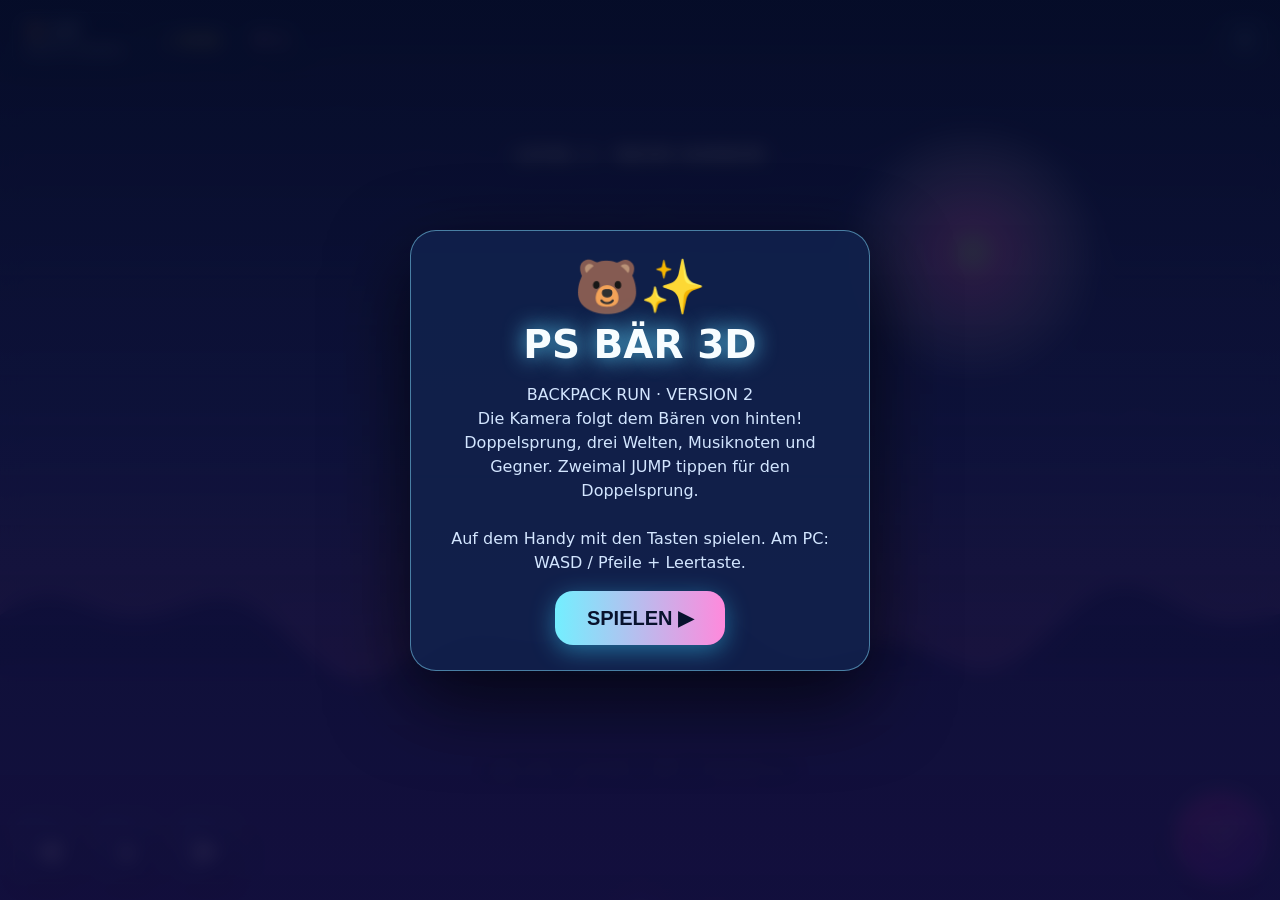
<file: index.html>
<!doctype html><html lang="de"><head><meta charset="utf-8"><meta name="viewport" content="width=device-width,initial-scale=1,maximum-scale=1,user-scalable=no,viewport-fit=cover"><meta name="theme-color" content="#080d22"><title>PS BÄR 3D • BACKPACK RUN</title><style>
*{box-sizing:border-box;touch-action:none;-webkit-tap-highlight-color:transparent}html,body{margin:0;height:100%;overflow:hidden;background:#071025;font-family:system-ui,Arial;color:white}canvas{display:block;width:100vw;height:100dvh}#hud{position:absolute;inset:12px 12px auto;display:flex;gap:9px;align-items:center;pointer-events:none} .chip{background:#0b1738b9;border:1px solid #86dffd66;border-radius:15px;padding:8px 12px;font-weight:800;box-shadow:0 6px 20px #0004;backdrop-filter:blur(6px)}#hud .chip:nth-child(2){color:#ffe16c}#hud .chip:nth-child(3){color:#ff98c2}#hud small{font-weight:500;opacity:.75}#pause{margin-left:auto;pointer-events:auto;border:1px solid #8afaff88;background:#13254ac9;color:white;border-radius:15px;font-size:20px;width:46px;height:43px}#control{position:absolute;inset:auto 13px 16px;display:flex;justify-content:space-between;align-items:end;pointer-events:none}.group{display:flex;gap:12px}.key{pointer-events:auto;width:68px;height:68px;border-radius:20px;border:2px solid #ffffff7d;background:linear-gradient(155deg,#4564a6aa,#17234bd9);color:white;font-size:31px;font-weight:900;box-shadow:0 7px 22px #0008;user-select:none;touch-action:none}.key:active,.key.down{background:linear-gradient(145deg,#14b6d7,#4167b2);transform:scale(.95)}#jump{width:92px;height:92px;border-radius:50%;font-size:16px;letter-spacing:.1em;background:linear-gradient(145deg,#ec39aa,#7139de);border-color:#ffd2fd}#message{position:absolute;top:16%;left:50%;transform:translateX(-50%);text-align:center;font-size:18px;font-weight:900;text-shadow:0 3px 14px #000;pointer-events:none;opacity:0;transition:opacity .2s;white-space:nowrap}#message.show{opacity:1}#overlay{position:absolute;inset:0;background:linear-gradient(180deg,#040b26d9,#0f0b37eb);display:flex;align-items:center;justify-content:center;padding:20px;backdrop-filter:blur(9px)}#overlay.hidden{display:none}.panel{max-width:460px;width:100%;border:1px solid #84e2ff80;border-radius:26px;padding:25px 22px;text-align:center;background:#12224ddd;box-shadow:0 28px 80px #000a}.panel h1{font-size:clamp(24px,7vw,39px);margin:4px 0;color:#f7fdff;text-shadow:0 0 22px #5dd8fc}.panel p{line-height:1.5;color:#d3e6ff}.panel button{font-size:20px;font-weight:900;border:0;border-radius:18px;padding:15px 32px;color:#08122d;background:linear-gradient(90deg,#73efff,#ff89dc);box-shadow:0 6px 25px #39ccf875}#hint{position:absolute;bottom:117px;left:50%;transform:translateX(-50%);white-space:nowrap;font-size:12px;background:#101b3e9c;border-radius:13px;padding:5px 10px;pointer-events:none;color:#ccecff}@media(max-width:600px){.chip{font-size:12px;padding:8px}.key{width:61px;height:61px}#jump{width:84px;height:84px}#hint{bottom:110px;font-size:10px}}@media(max-height:430px){#hud{top:6px}#control{bottom:8px}.key{height:53px;width:61px}#jump{width:65px;height:65px;font-size:12px}#hint{bottom:77px}}
</style></head><body><canvas id="game"></canvas><div id="hud"><div class="chip">🐻 <span id="level">1/3</span><br><small id="world">NEON HARBOR</small></div><div class="chip">♫ <span id="notes">0/0</span></div><div class="chip">♥ <span id="lives">3</span></div><button id="pause" aria-label="Pause">Ⅱ</button></div><div id="message"></div><div id="hint">◀ ▶ Lenken · ▲ Vorwärts · JUMP ×2 Doppelsprung</div><div id="control"><div class="group"><button class="key" id="left" aria-label="Links">◀</button><button class="key" id="forward" aria-label="Vorwärts">▲</button><button class="key" id="right" aria-label="Rechts">▶</button></div><button class="key" id="jump">JUMP ×2</button></div><div id="overlay"><div class="panel"><div style="font-size:53px">🐻✨</div><h1 id="title">PS BÄR 3D</h1><p id="description">BACKPACK RUN · VERSION 2<br>Die Kamera folgt dem Bären von hinten! Doppelsprung, drei Welten, Musiknoten und Gegner. Zweimal JUMP tippen für den Doppelsprung.<br><br>Auf dem Handy mit den Tasten spielen. Am PC: WASD / Pfeile + Leertaste.</p><button id="start">SPIELEN ▶</button></div></div><script>
'use strict';
const canvas=document.querySelector('#game'),ctx=canvas.getContext('2d',{alpha:false});let W=960,H=540,DPR=1;function resize(){DPR=Math.min(devicePixelRatio||1,1.75);W=innerWidth;H=innerHeight;canvas.width=Math.round(W*DPR);canvas.height=Math.round(H*DPR);ctx.setTransform(DPR,0,0,DPR,0,0)}addEventListener('resize',resize);resize();
const ui={level:document.querySelector('#level'),world:document.querySelector('#world'),notes:document.querySelector('#notes'),lives:document.querySelector('#lives'),overlay:document.querySelector('#overlay'),title:document.querySelector('#title'),description:document.querySelector('#description'),start:document.querySelector('#start'),msg:document.querySelector('#message')};const keys={left:false,right:false,forward:false,back:false,jump:false};let active=false,paused=false,jumpQueued=false,worldIndex=0,score=0,lives=3,cam={x:0,y:4,z:-6.5},elapsed=0,msgTimer=0,invincible=0,particles=[];
const themes=[{name:'NEON HARBOR',sky:['#101536','#344b94','#e978be'],ground:'#293d76',side:'#122046',edge:'#5bf5fb',rail:'#ff79de',fog:'#a88aca',hill:'#273375',start:0},{name:'CANDY SKY',sky:['#588cd4','#bcb1f5','#fbcbbd'],ground:'#aa81e1',side:'#7052ae',edge:'#fff1ad',rail:'#ff5da8',fog:'#ffdaec',hill:'#8f90d1',start:1},{name:'EMERALD MOON',sky:['#061d30','#126166','#64b39d'],ground:'#247d76',side:'#0d3b4e',edge:'#9dfdc3',rail:'#42ffc8',fog:'#82baa0',hill:'#14616c',start:2}];
const designs=[[[0,0,7,9],[0,10,7,6],[2,17,7,6],[-1,24,7,7],[0,33,7,7],[0,42,7,9]],[[0,0,7,8],[2,9,7,6],[-1,17,7,7],[1,25,7,8],[-2,34,7,7],[0,43,7,9]],[[0,0,7,8],[-2,9,7,7],[1,18,7,6],[0,26,7,7],[2,35,7,7],[0,44,7,9]]];let platforms=[],notes=[],enemies=[],goal={},player={x:0,y:1.15,z:1.2,vx:0,vy:0,vz:0,onGround:true,face:0,walk:0,land:0,jumps:0,earWiggle:0};
function loadLevel(n){worldIndex=n;let d=designs[n];platforms=d.map(([x,z,w,len],i)=>({x,z,w,len,top:i===0?0:(i===d.length-1?.1:(i%3===1?.45:i%3===2?.8:0)),id:i}));notes=[];enemies=[];for(let i=0;i<platforms.length;i++){let p=platforms[i];for(let j=0;j<3;j++)notes.push({x:p.x+Math.sin((j+1)*2.2+i)*p.w*.28,y:p.top+1.5+(j%2)*.5,z:p.z+2+(j/3)*(p.len-3),got:false,rot:j});if(i>0&&i%2===1)enemies.push({x:p.x,y:p.top+.6,z:p.z+p.len*.6,t:i,live:true})}let end=platforms.at(-1);goal={x:end.x,z:end.z+end.len-1.6,y:end.top+1.6};player={x:0,y:1.1,z:1.4,vx:0,vy:0,vz:0,onGround:true,face:0,walk:0,land:0,jumps:0,earWiggle:0};cam={x:0,y:5.7,z:-9.5};invincible=1.8;ui.level.textContent=`${n+1}/3`;ui.world.textContent=themes[n].name;updateHud();announce(n===0?'LEVEL 1 · NEON HARBOR':n===1?'LEVEL 2 · CANDY SKY':'LEVEL 3 · EMERALD MOON')}
function updateHud(){ui.notes.textContent=`${score}/${54}`;ui.lives.textContent=lives}function announce(s){ui.msg.textContent=s;ui.msg.classList.add('show');msgTimer=2.2}function gameOver(win){active=false;ui.overlay.classList.remove('hidden');ui.title.textContent=win?'GESCHAFFT! 🏆':'GAME OVER';ui.description.innerHTML=win?'Du hast alle drei 3D-Welten gemeistert! 🐻🎶<br>Bereit für die nächste Runde?':'Der Bär braucht eine Pause. Versuche es nochmal! ❤️';ui.start.textContent='NOCHMAL SPIELEN ▶'}function hurt(){if(invincible>0)return;lives--;updateHud();invincible=1.7;if(lives<=0){gameOver(false);return}player.x=platforms[0].x;player.z=1.4;player.y=1.2;player.vx=player.vz=player.vy=0;announce('AUA! ♥ −1')}
function showStart(){ui.overlay.classList.add('hidden');lives=3;score=0;loadLevel(0);paused=false;active=true;document.querySelector('#pause').textContent='Ⅱ'}ui.start.addEventListener('click',showStart);document.querySelector('#pause').addEventListener('click',()=>{if(!active)return;paused=!paused;document.querySelector('#pause').textContent=paused?'▶':'Ⅱ';announce(paused?'PAUSE':'WEITER!')});
for(const name of ['left','right','forward','jump']){const el=document.querySelector('#'+name);let k=name;el.addEventListener('pointerdown',e=>{e.preventDefault();el.setPointerCapture(e.pointerId);keys[k]=true;if(k==='jump')jumpQueued=true;el.classList.add('down')});for(let evt of ['pointerup','pointercancel','lostpointercapture'])el.addEventListener(evt,()=>{keys[k]=false;el.classList.remove('down')})}const km={ArrowLeft:'left',KeyA:'left',ArrowRight:'right',KeyD:'right',ArrowUp:'forward',KeyW:'forward',ArrowDown:'back',KeyS:'back',Space:'jump'};addEventListener('keydown',e=>{if(km[e.code]){e.preventDefault();keys[km[e.code]]=true;if(km[e.code]==='jump'&&!e.repeat)jumpQueued=true}});addEventListener('keyup',e=>{if(km[e.code])keys[km[e.code]]=false});addEventListener('blur',()=>(Object.keys(keys).forEach(k=>keys[k]=false),jumpQueued=false));
// Fixed chase camera. All objects are positioned in 3D world-space, projected with perspective.
function project(x,y,z){let dx=x-cam.x,dy=y-cam.y,dz=z-cam.z;let depth=dz*.94+dy*.342;let vertical=dy*.94-dz*.342;let scale=Math.min(W,H)*1.30/(depth+8.2);if(depth<-.3)return null;return {x:W*.5+dx*scale,y:H*.55-vertical*scale,s:scale,depth}}let drawQueue=[];function polygon(points,fill,stroke,width=1){const v=points.map(p=>project(...p));if(v.some(p=>!p))return;drawQueue.push({depth:v.reduce((s,p)=>s+p.depth,0)/v.length,draw(){ctx.beginPath();ctx.moveTo(v[0].x,v[0].y);for(let i=1;i<v.length;i++)ctx.lineTo(v[i].x,v[i].y);ctx.closePath();ctx.fillStyle=fill;ctx.fill();if(stroke){ctx.lineWidth=width;ctx.strokeStyle=stroke;ctx.stroke()}}})}
function cube(x,y,z,w,h,d,top,front,side,edge){let x0=x-w/2,x1=x+w/2,z0=z,z1=z+d,y0=y,y1=y+h;polygon([[x0,y1,z0],[x1,y1,z0],[x1,y1,z1],[x0,y1,z1]],top,edge,1.5);polygon([[x0,y0,z0],[x1,y0,z0],[x1,y1,z0],[x0,y1,z0]],front);polygon([[x1,y0,z0],[x1,y0,z1],[x1,y1,z1],[x1,y1,z0]],side);polygon([[x0,y0,z1],[x0,y0,z0],[x0,y1,z0],[x0,y1,z1]],side)}
function ball(x,y,z,r,color,opt={}){let p=project(x,y,z);if(!p)return;drawQueue.push({depth:p.depth,draw(){let R=Math.max(1,r*p.s);let grad=ctx.createRadialGradient(p.x-R*.3,p.y-R*.4,R*.04,p.x,p.y,R);grad.addColorStop(0,opt.light||'#ffffff');grad.addColorStop(.32,color);grad.addColorStop(1,opt.dark||'#16112c');ctx.fillStyle=grad;ctx.beginPath();ctx.ellipse(p.x,p.y,R*(opt.wx||1),R*(opt.wy||1),opt.angle||0,0,Math.PI*2);ctx.fill();if(opt.outline){ctx.lineWidth=Math.max(1,p.s*.028);ctx.strokeStyle=opt.outline;ctx.stroke()}}})}
function ring(x,y,z,r,color,phase=0){let p=project(x,y,z);if(!p)return;drawQueue.push({depth:p.depth,draw(){ctx.save();ctx.translate(p.x,p.y);ctx.scale(.68+Math.abs(Math.sin(phase))*.32,1);ctx.strokeStyle=color;ctx.shadowColor=color;ctx.shadowBlur=16;ctx.lineWidth=Math.max(3,p.s*.085);ctx.beginPath();ctx.ellipse(0,0,p.s*r,p.s*r*.82,0,0,Math.PI*2);ctx.stroke();ctx.restore()}})}
function bear(){
// We see the hero from behind. Face and muzzle point toward +Z, away from the chase camera.
const p=player, speed=Math.min(1,Math.hypot(p.vx,p.vz)/7),phase=p.walk*12;
const stride=Math.sin(phase)*speed, bounce=p.onGround?Math.abs(Math.sin(phase))*.075*speed:0;
const x=p.x,y=p.y+bounce,z=p.z,air=!p.onGround;
const fur='#ba6b37',furLight='#e8a365',shirt='#24263b';
// Tail and backpack: distinctive silhouette from the back.
ball(x,y-.12,z-.47,.30,furLight,{light:'#ffe1a8'});
ball(x,y+.05,z-.48,.53,'#252e60',{wx:1,wy:1.15,light:'#5974c2',outline:'#8df4fa'});
ball(x,y+.03,z-.84,.32,'#161b3a',{wy:1.1,light:'#3474a5'});
ball(x,y+.04,z-.99,.19,'#f34faf',{light:'#ffd4ec'});
ring(x,y+.04,z-1.015,.23,'#6bf7ff',elapsed*1.5);
// Legs bend and alternate, plus a high tuck during double jump.
let tuck=air?.24:0;
for(let side of [-1,1]){let step=stride*side;
ball(x+side*.32,y-.50+tuck+Math.max(0,step)*.13,z+step*.24,.25,'#263550',{wy:1.32,light:'#597ba4'});
ball(x+side*.32,y-.86+tuck+Math.max(0,step)*.22,z-.15+step*.38,.29,'#13192c',{wx:1.05,wy:.67,light:'#56637d'});
}
ball(x,y+.12,z,.66,shirt,{wy:1.03,light:'#44547c'});
for(let side of [-1,1]){
let arm=air?(side*.14+.20):stride*-side*.22;
ball(x+side*.73,y+.19+arm,z+.06,.25,fur,{wy:1.36,light:furLight});
ball(x+side*.79,y-.15+arm,z-.02,.23,fur,{light:'#f6bd7d'});
}
// Head and ears; back of cap dominates, eyes hidden on front of head.
ball(x,y+1.10,z+.02,.66,fur,{light:'#efb075',dark:'#793c25'});
ball(x-.53,y+1.55,z+.08,.235,fur,{light:'#ffcb91'});
ball(x+.53,y+1.55,z+.08,.235,fur,{light:'#ffcb91'});
ball(x-.53,y+1.57,z+.12,.105,'#7a3f2a',{light:'#c87b47'});
ball(x+.53,y+1.57,z+.12,.105,'#7a3f2a',{light:'#c87b47'});
ball(x,y+1.58,z-.03,.68,'#171b2c',{wy:.23,light:'#505870'});
ball(x,y+1.82,z-.13,.54,'#111827',{wy:.34,light:'#333a50'});
// Little PS emblem behind the cap. Thin back strap.
ball(x,y+1.55,z-.56,.20,'#2d85a8',{wy:.33,light:'#79f5f7'});
if(air){ring(x,y-1.00,z,.43,p.jumps===2?'#ff9ae1':'#fff1a4',elapsed*4)}
}
function update(dt){elapsed+=dt;if(msgTimer>0){msgTimer-=dt;if(msgTimer<=0)ui.msg.classList.remove('show')}if(!active||paused)return;invincible=Math.max(0,invincible-dt);let p=player;let tx=(+keys.right)-(+keys.left),tz=(+keys.forward)-(+keys.back);if(tx&&tz){tx*=.707;tz*=.707}let acceleration=p.onGround?27:14;p.vx+=(tx*7.2-p.vx)*Math.min(1,acceleration*dt/6);p.vz+=(tz*9.2-p.vz)*Math.min(1,acceleration*dt/8);if(Math.abs(tx)+Math.abs(tz)>0)p.walk+=dt*Math.min(1.6,Math.hypot(p.vx,p.vz)/5);if(jumpQueued){if(p.jumps<2){p.vy=p.jumps===0?11.5:10.1;p.jumps++;p.onGround=false;p.y+=.035;announce(p.jumps===2?'✨ DOPPELSPRUNG!':'HOP!');for(let j=0;j<10;j++)particles.push({x:p.x+(Math.random()-.5)*.7,y:p.y-1,z:p.z+(Math.random()-.5)*.7,vx:(Math.random()-.5)*2,vy:(Math.random()-.5)*2,vz:(Math.random()-.5)*2,life:.45})}jumpQueued=false}let oldBottom=p.y-.99;p.vy-=25*dt;p.y+=p.vy*dt;p.x+=p.vx*dt;p.z+=p.vz*dt;p.onGround=false;for(const a of platforms){if(p.x>a.x-a.w/2+.25&&p.x<a.x+a.w/2-.25&&p.z>a.z-.1&&p.z<a.z+a.len+.1&&p.vy<=0&&oldBottom>=a.top-.14&&p.y-.99<=a.top){p.y=a.top+.99;p.vy=0;p.onGround=true;p.jumps=0;break}}if(p.y< -8){hurt();return}p.x=Math.max(-8,Math.min(8,p.x));for(const a of notes){if(!a.got&&Math.hypot(p.x-a.x,p.y-a.y,p.z-a.z)<1.15){a.got=true;score++;updateHud();for(let j=0;j<7;j++)particles.push({x:a.x,y:a.y,z:a.z,vx:(Math.random()-.5)*3,vy:Math.random()*3,vz:(Math.random()-.5)*3,life:.8})}}for(const e of enemies){if(!e.live)continue;let ex=e.x+Math.sin(elapsed*1.2+e.t)*1.2;if(Math.hypot(p.x-ex,p.z-e.z)<.68&&Math.abs(p.y-e.y)<1.2){if(p.vy< -1&&p.y>e.y+.4){e.live=false;p.vy=9;p.jumps=1;score+=2;announce('+2 ♫ GEGNER BESIEGT!');updateHud()}else hurt()}}if(Math.hypot(p.x-goal.x,p.z-goal.z)<1.65&&p.y>goal.y-2){if(worldIndex===2){gameOver(true);return}loadLevel(worldIndex+1)}for(const a of particles){a.x+=a.vx*dt;a.y+=a.vy*dt;a.z+=a.vz*dt;a.vy-=5*dt;a.life-=dt}particles=particles.filter(a=>a.life>0);cam.x+=(p.x-cam.x)*Math.min(1,dt*3);cam.y+=(p.y+3.4-cam.y)*Math.min(1,dt*2.4);cam.z+=(p.z-6.6-cam.z)*Math.min(1,dt*2.8)}
function background(){let th=themes[worldIndex],g=ctx.createLinearGradient(0,0,0,H);th.sky.forEach((c,i)=>g.addColorStop(i/2,c));ctx.fillStyle=g;ctx.fillRect(0,0,W,H);ctx.fillStyle='#fff';for(let i=0;i<26;i++){let x=((i*133.13+23)%W),y=((i*49.7+17)%(H*.55));ctx.globalAlpha=.2+.22*Math.sin(elapsed*.6+i)**2;ctx.beginPath();ctx.arc(x,y,(i%3===0?2:1),0,Math.PI*2);ctx.fill()}ctx.globalAlpha=1;let sunX=W*.76,sunY=H*.28;let glow=ctx.createRadialGradient(sunX,sunY,4,sunX,sunY,130);glow.addColorStop(0,'#fff9c0');glow.addColorStop(.2,th.rail);glow.addColorStop(1,'#ffffff00');ctx.fillStyle=glow;ctx.fillRect(sunX-130,sunY-130,260,260);ctx.fillStyle=th.hill;ctx.beginPath();ctx.moveTo(0,H*.78);for(let x=0;x<=W+30;x+=20){let h=Math.sin((x+cam.x*11)*.012)*33+Math.sin((x-cam.z*3)*.029)*20;ctx.lineTo(x,H*.7-h)}ctx.lineTo(W,H);ctx.lineTo(0,H);ctx.fill();ctx.fillStyle=th.fog;ctx.globalAlpha=.16;ctx.fillRect(0,H*.75,W,H*.25);ctx.globalAlpha=1}
function draw(){background();drawQueue=[];let t=themes[worldIndex];for(const a of platforms){cube(a.x,a.top-.7,a.z,a.w,.7,a.len,t.ground,t.side,'#111b3d',t.edge);for(let i=0;i<Math.ceil(a.len/2);i++){let zz=a.z+.7+i*2;cube(a.x-a.w/2+.25,a.top+.05,zz,.18,.10,.75,t.rail,t.rail,t.side);cube(a.x+a.w/2-.25,a.top+.05,zz,.18,.10,.75,t.rail,t.rail,t.side)}}for(const n of notes)if(!n.got)ring(n.x,n.y+Math.sin(elapsed*3+n.rot)*.17,n.z,.29,'#ffe879',elapsed*2+n.rot);for(const e of enemies)if(e.live){let x=e.x+Math.sin(elapsed*1.2+e.t)*1.2;ball(x,e.y,e.z,.52,'#a247bd',{light:'#f39dff'});ball(x-.17,e.y+.14,e.z-.43,.09,'#ffffff');ball(x+.17,e.y+.14,e.z-.43,.09,'#ffffff')}ring(goal.x,goal.y+1,goal.z,1.0,'#62fff5',elapsed*2);ring(goal.x,goal.y+1,goal.z,1.28,'#fc88ed',elapsed*3);for(const a of particles)ball(a.x,a.y,a.z,.08,'#fff0a1');if(invincible<=0||Math.floor(elapsed*12)%2===0)bear();drawQueue.sort((a,b)=>b.depth-a.depth);for(const x of drawQueue)x.draw();const v=project(player.x,player.y+2.3,player.z);if(v&&active){ctx.textAlign='center';ctx.font='bold 12px system-ui';ctx.fillStyle='#fff';ctx.shadowColor='#000';ctx.shadowBlur=8;ctx.fillText('PS BÄR',v.x,v.y-10);ctx.shadowBlur=0}}
let last=0;function loop(ts){let dt=Math.min(.033,(ts-last)/1000||.016);last=ts;update(dt);draw();requestAnimationFrame(loop)}loadLevel(0);requestAnimationFrame(loop);
</script></body></html>
</file>
